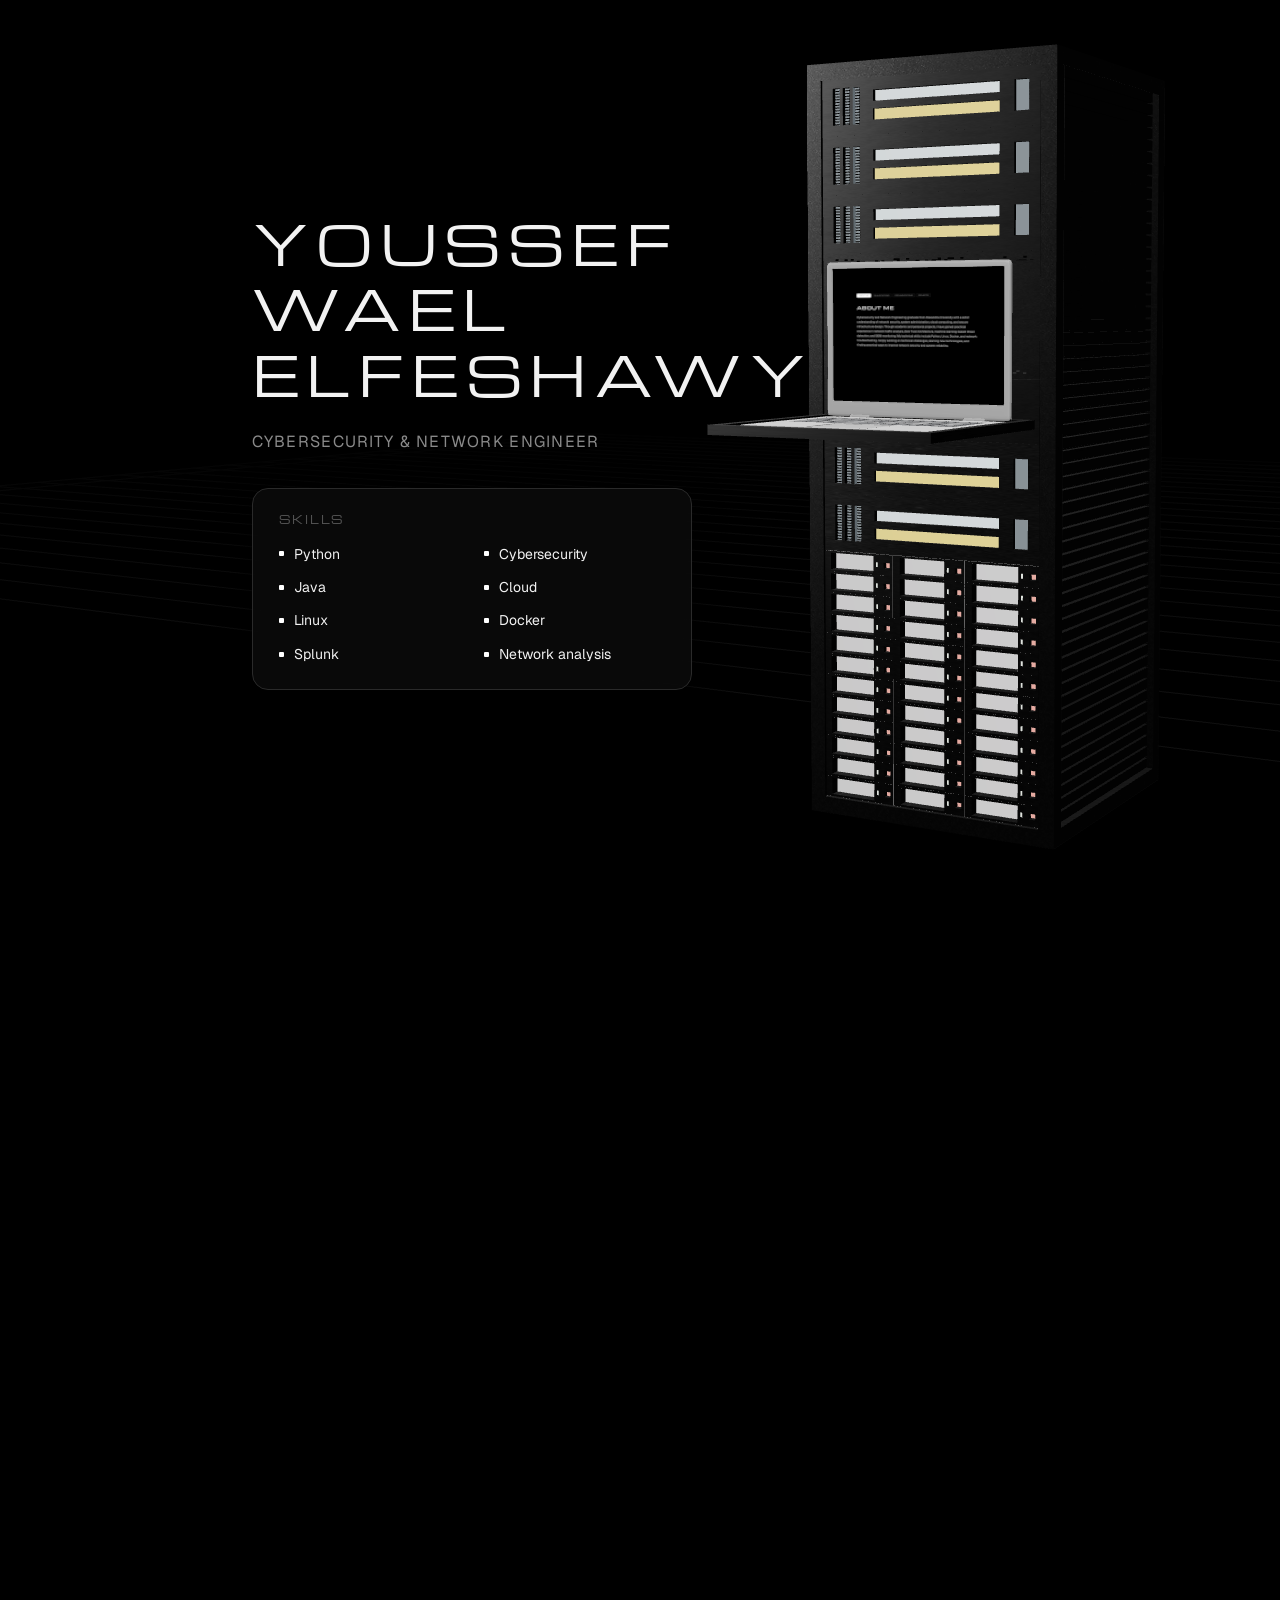
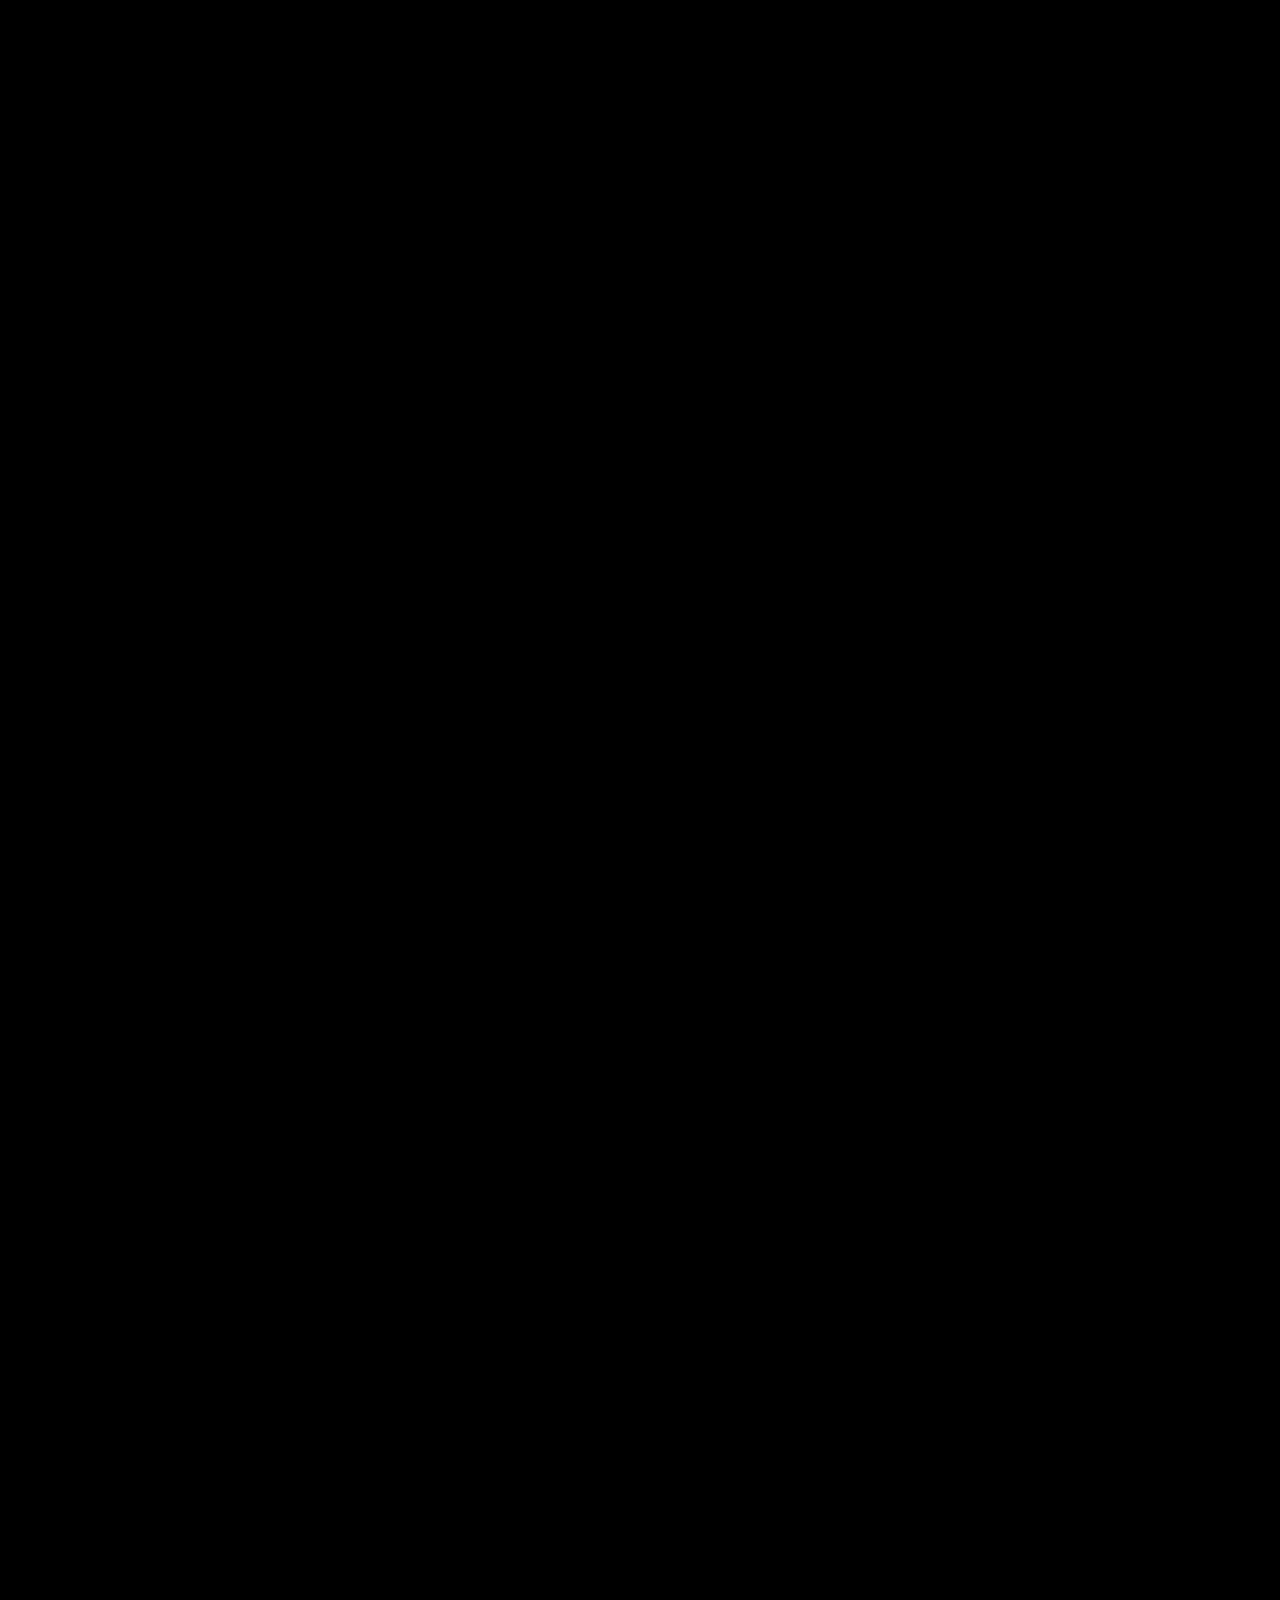
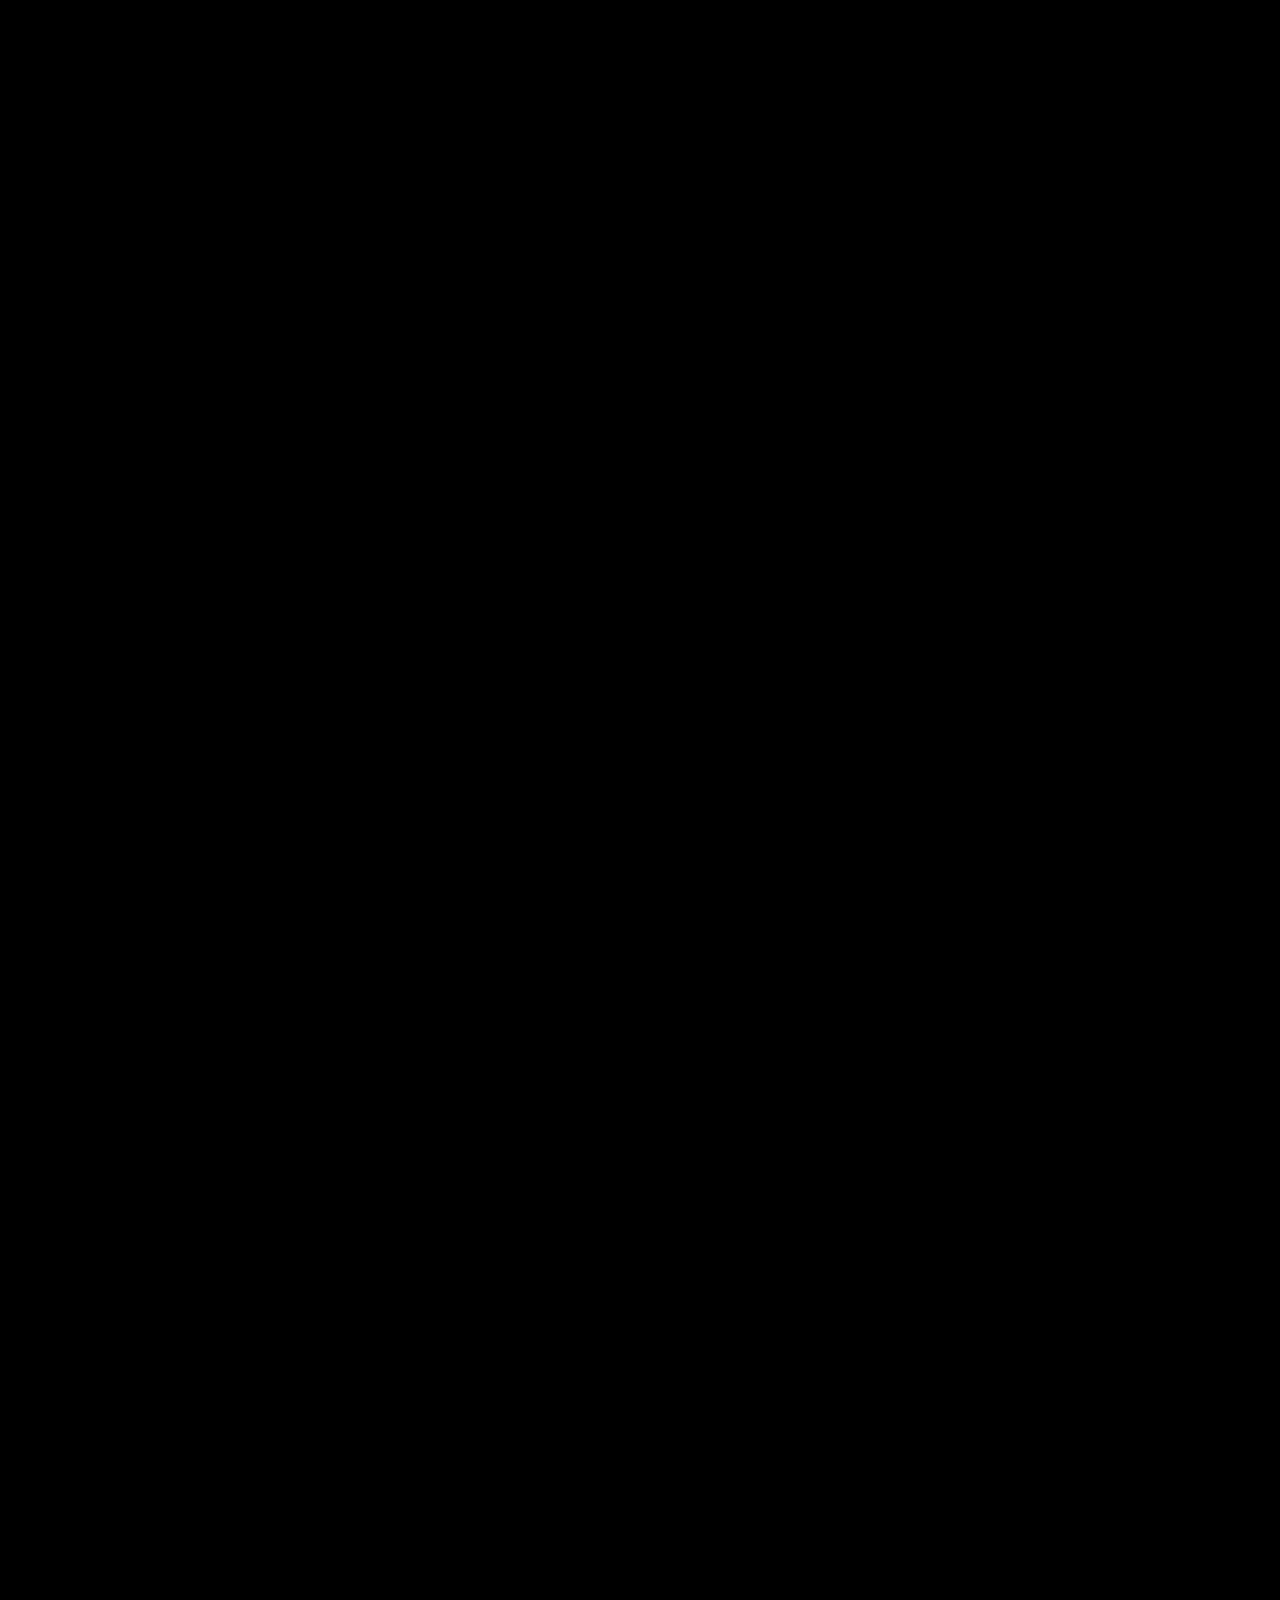
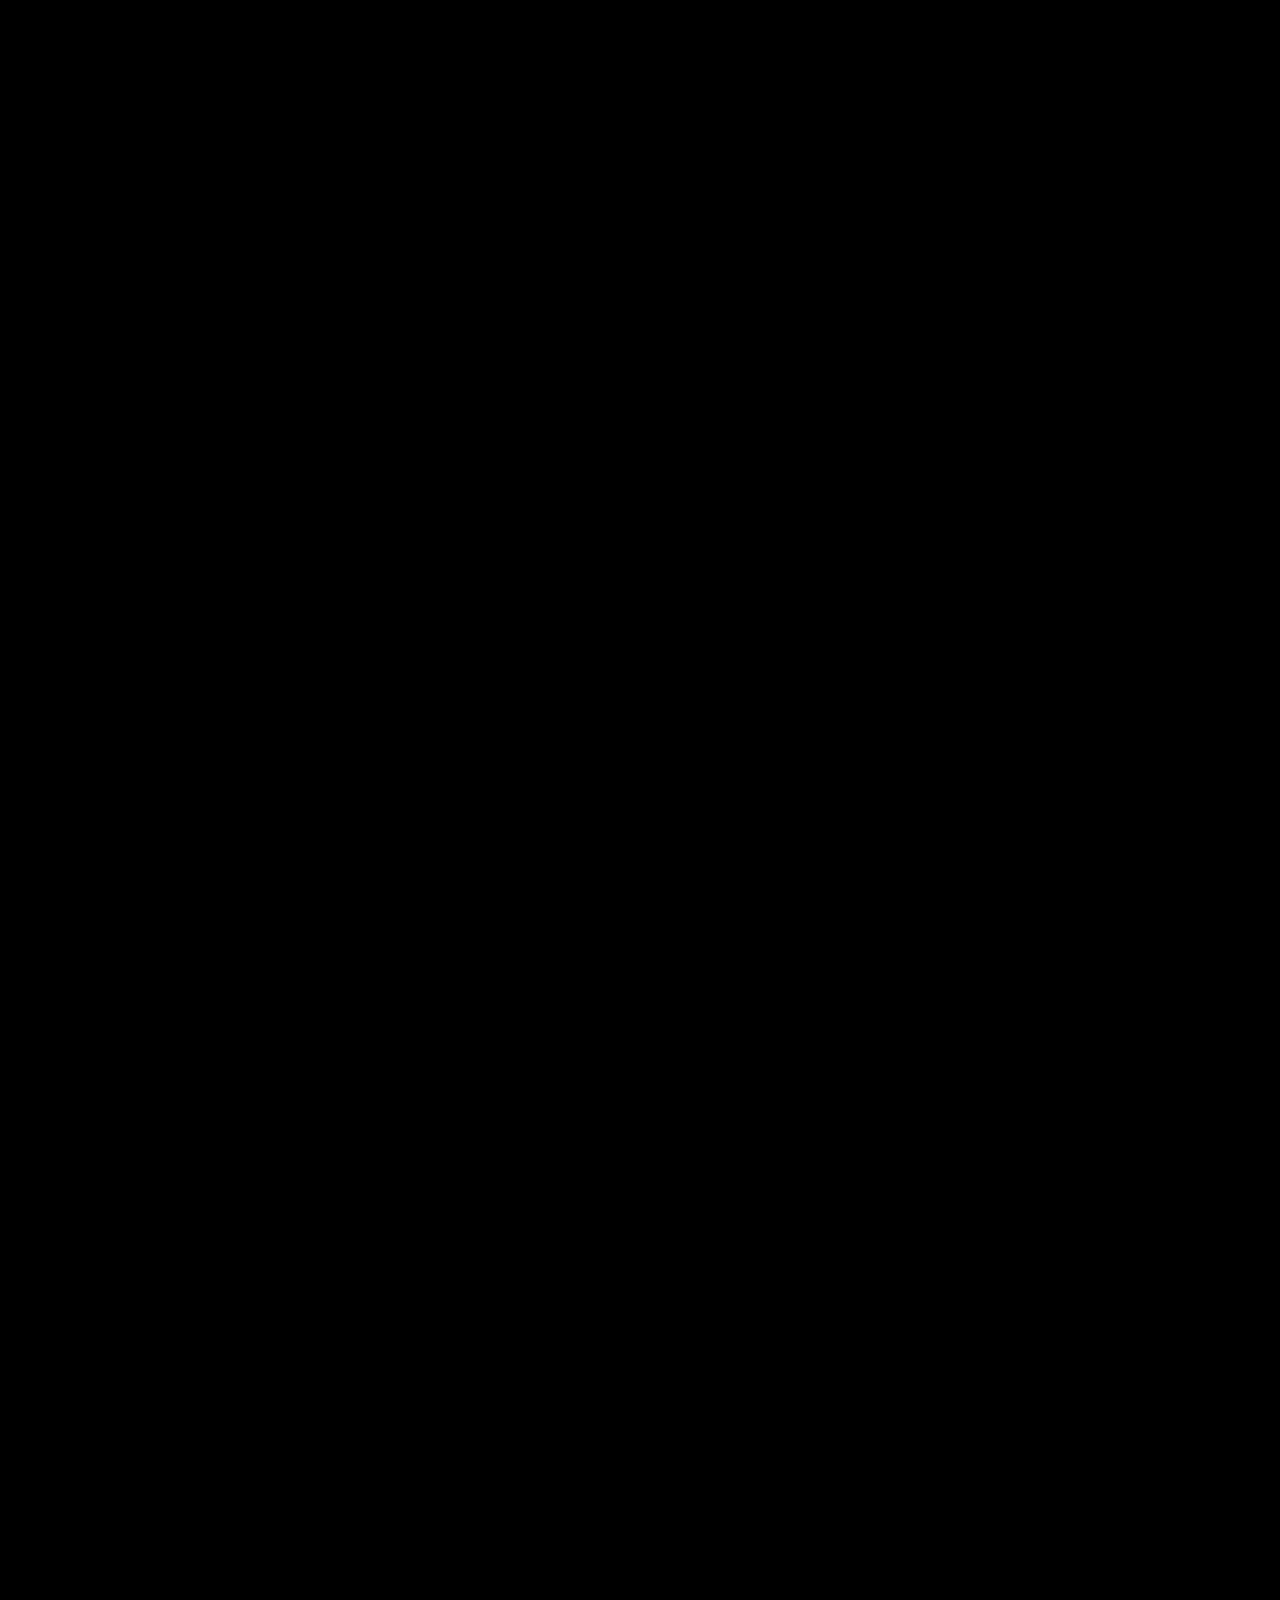
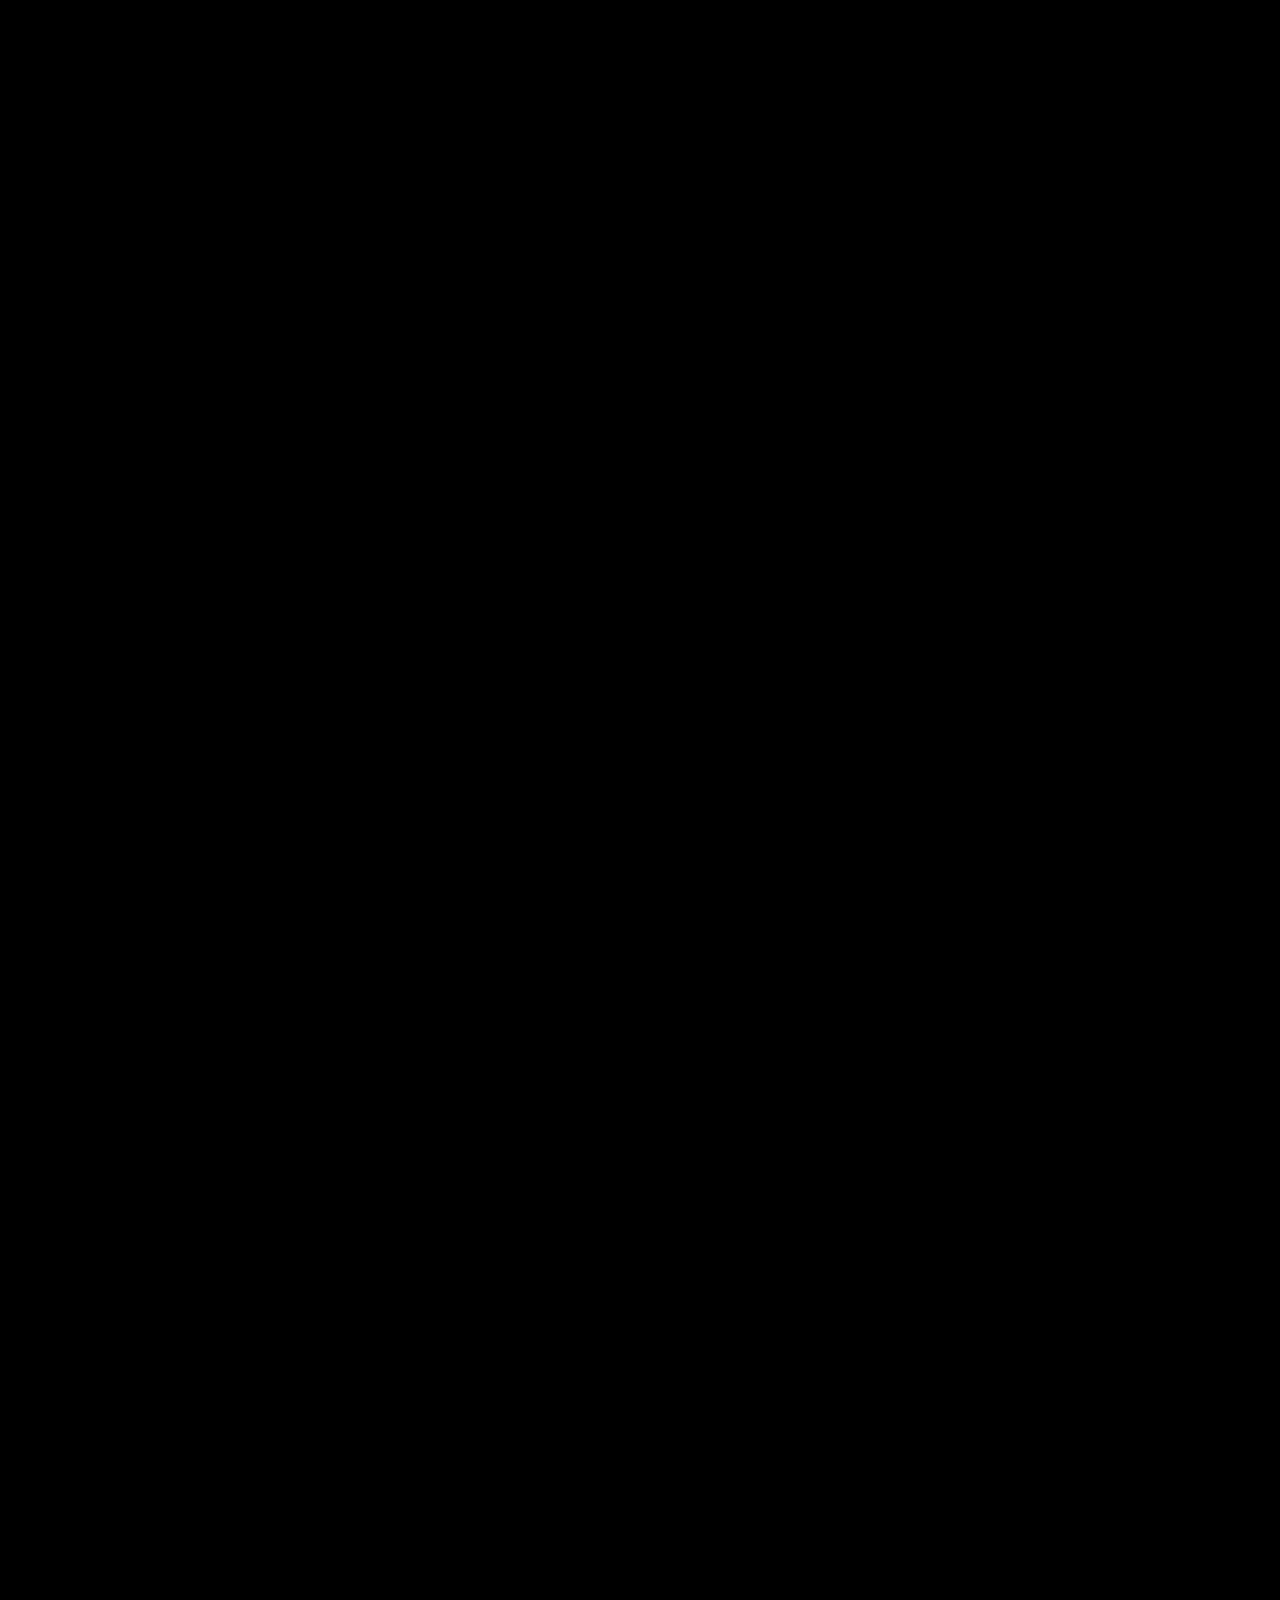
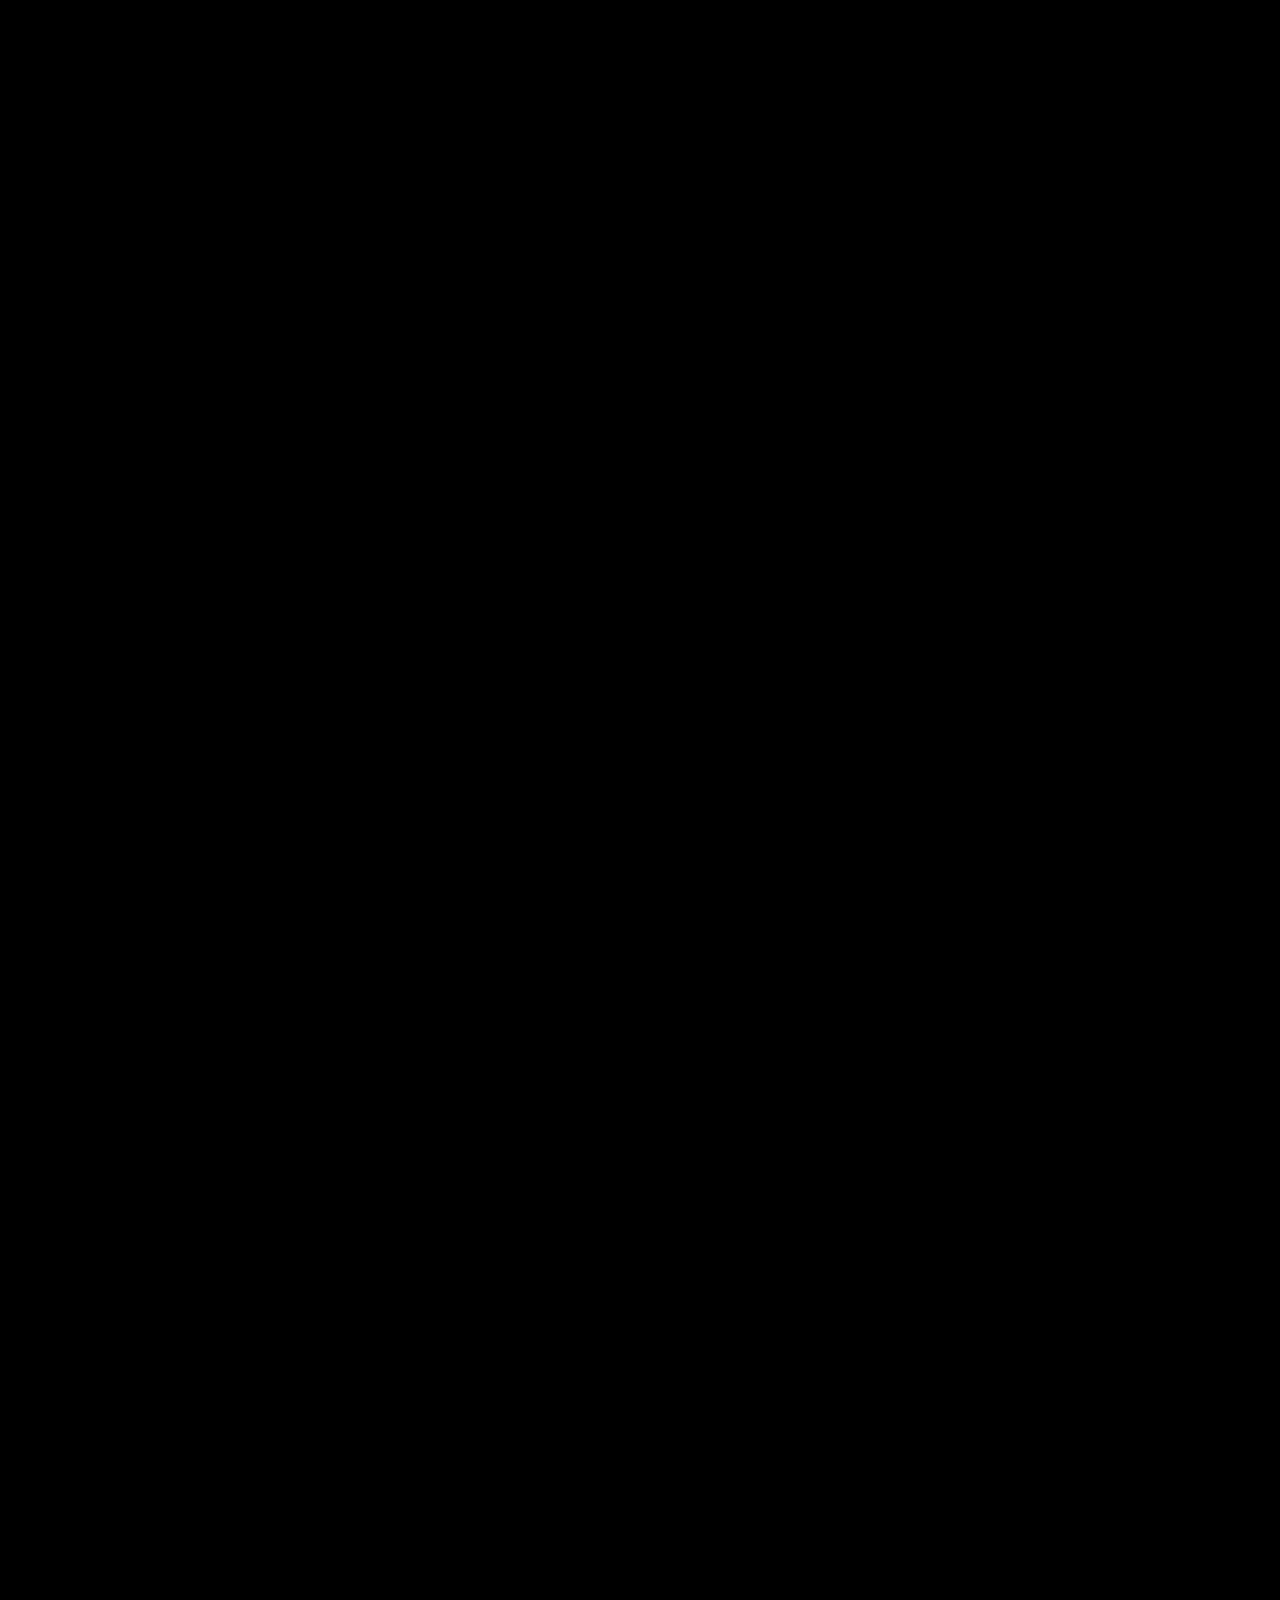
<file: index.html>
<!doctype html>
<html lang="en">
<head>
  <meta charset="utf-8">
  <meta name="viewport" content="width=device-width, initial-scale=1">
  <meta name="description" content="Portfolio of Youssef Wael Elfeshawy, Cybersecurity & Network Engineer.">
  <meta name="theme-color" content="#000000">
  <title>Youssef Wael Elfeshawy</title>
  <!-- <link rel="icon" href="assets/favicon.svg" type="image/svg+xml"> -->
  <link rel="preconnect" href="https://fonts.googleapis.com">
  <link rel="preconnect" href="https://fonts.gstatic.com" crossorigin>
  <link href="https://fonts.googleapis.com/css2?family=Geist:wght@300;400;500;600&family=Inter:wght@300;400;500;600&family=JetBrains+Mono:wght@400;500;600&family=Michroma&display=swap" rel="stylesheet">
  <link rel="stylesheet" href="style.css">
</head>
<body>
  <div id="loader" aria-hidden="true">
    <div class="loader-box">
      <div class="loader-spinner"></div>
      <p>Connecting to server…</p>
      <div class="loader-track"><div id="loader-bar"></div></div>
    </div>
  </div>

  <div id="stage" aria-hidden="true"><canvas id="webgl-canvas"></canvas></div>

  <!-- Mobile Drawer Navigation -->
  <button id="mobile-drawer-toggle" class="mobile-drawer-toggle" aria-label="Open Navigation" aria-expanded="false" aria-controls="mobile-drawer">
    <svg width="22" height="22" viewBox="0 0 24 24" fill="none" stroke="currentColor" stroke-width="2.2" stroke-linecap="round" stroke-linejoin="round" aria-hidden="true">
      <line x1="3" y1="6" x2="21" y2="6"></line>
      <line x1="3" y1="12" x2="21" y2="12"></line>
      <line x1="3" y1="18" x2="21" y2="18"></line>
    </svg>
  </button>
  <div id="mobile-drawer-backdrop" class="mobile-drawer-backdrop" aria-hidden="true"></div>
  <aside id="mobile-drawer" class="mobile-drawer" aria-label="Mobile Navigation">
    <div class="drawer-header">
      <span class="drawer-title">SCREEN PAGES</span>
      <button id="mobile-drawer-close" class="drawer-close" aria-label="Close Navigation">
        <svg width="20" height="20" viewBox="0 0 24 24" fill="none" stroke="currentColor" stroke-width="2.2" stroke-linecap="round" stroke-linejoin="round">
          <line x1="18" y1="6" x2="6" y2="18"></line>
          <line x1="6" y1="6" x2="18" y2="18"></line>
        </svg>
      </button>
    </div>
    <nav class="drawer-nav">
      <button type="button" class="drawer-link" data-nav="0">
        <span class="drawer-num">01</span>
        <span class="drawer-label">ABOUT ME</span>
      </button>
      <button type="button" class="drawer-link" data-nav="1">
        <span class="drawer-num">02</span>
        <span class="drawer-label">QUALIFICATIONS</span>
      </button>
      <button type="button" class="drawer-link" data-nav="2">
        <span class="drawer-num">03</span>
        <span class="drawer-label">DOCUMENTATIONS</span>
      </button>
      <button type="button" class="drawer-link" data-nav="3">
        <span class="drawer-num">04</span>
        <span class="drawer-label">PROJECTS</span>
      </button>
    </nav>
  </aside>

  <main>
    <!-- 1. Hero: intro on the left, server on the right -->
    <section id="hero">
      <div class="hero-content">
        <h1>Youssef Wael<br>Elfeshawy</h1>
        <p class="role">Cybersecurity &amp; network engineer</p>
        <div class="skills">
          <h2>Skills</h2>
          <ul>
            <li>Python</li><li>Cybersecurity</li>
            <li>Java</li><li>Cloud</li>
            <li>Linux</li><li>Docker</li>
            <li>Splunk</li><li>Network analysis</li>
          </ul>
        </div>
      </div>
    </section>

    <!-- 2. Laptop screen: one scroll stop per page (Qualifications and Projects have long scroll distance) -->
    <section id="screen-stops">
      <div class="stop" data-tab="0"></div>
      <div class="stop stop-long" data-tab="1"></div>
      <div class="stop" data-tab="2"></div>
      <div class="stop stop-long" data-tab="3"></div>
    </section>

    <!-- 3. Keyboard / contact -->
    <section id="contact"></section>
  </main>

  <div id="toast" class="toast" role="status" aria-live="polite"></div>
  <noscript><p class="noscript">This portfolio needs JavaScript and WebGL. Contact: youssifelfeshawy@gmail.com</p></noscript>

  <script type="importmap">{ "imports": { "three": "./assets/vendor/three.module.min.js", "three/addons/": "./assets/vendor/" } }</script>
  <script src="assets/vendor/gsap.min.js"></script>
  <script src="assets/vendor/ScrollTrigger.min.js"></script>
  <script type="module" src="script.js?v=2.2"></script>
</body>
</html>
</file>
<file: style.css>
/* ==========================================================================
   PORTFOLIO DESIGN SYSTEM — MONOCHROME FUTURISTIC THEME
   Engineered for Youssef Wael Elfeshawy (Network & Cybersecurity Engineer)
   Aesthetic: Pure Black, Crisp White, Refined Grays, Geometric Typography
   ========================================================================== */

:root {
  /* Monochrome Futuristic Color Palette (Reference match) */
  --bg: #000000;
  --bg-deep: #000000;
  --bg-datacenter: #050505;
  --bg-surface: rgba(14, 14, 14, 0.75);
  --bg-card: rgba(12, 12, 12, 0.85);

  --text: #f2f2f2;
  --text-main: #f2f2f2;
  --muted: #8a8a8a;
  --dim: #555555;
  --line: #2a2a2a;
  --border-subtle: #2a2a2a;
  --border-glow: rgba(255, 255, 255, 0.2);

  /* Monochrome High-Contrast Accents */
  --cyan: #ffffff;
  --blue: #8a8a8a;
  --emerald: #f2f2f2;
  --white: #ffffff;

  /* Typography — Futuristic geometric heading + clean modern sans body */
  --heading-font: "Michroma", system-ui, sans-serif;
  --sans: "Geist", "Inter", system-ui, -apple-system, "Segoe UI", Roboto, sans-serif;
  --mono: "JetBrains Mono", ui-monospace, SFMono-Regular, Menlo, Monaco, Consolas, monospace;

  /* Layout Spacing */
  --pad: clamp(24px, 7vw, 120px);
}

*, *::before, *::after {
  box-sizing: border-box;
  margin: 0;
  padding: 0;
}

html {
  color-scheme: dark;
  background-color: var(--bg);
}

body {
  font-family: var(--sans);
  font-size: 15px;
  line-height: 1.6;
  color: var(--text);
  overflow-x: hidden;
  background: #000000;
}

:focus-visible {
  outline: 2px solid #ffffff;
  outline-offset: 3px;
}

/* ==========================================================================
   3D WEBGL STAGE (Fixed, behind text)
   ========================================================================== */

#stage,
#webgl-container {
  position: fixed;
  inset: 0;
  width: 100vw;
  height: 100vh;
  z-index: 1;
  pointer-events: none;
  overflow: hidden;
}

#webgl-canvas {
  display: block;
  width: 100%;
  height: 100%;
  pointer-events: auto;
}

.webgl-vignette {
  position: absolute;
  inset: 0;
  background: radial-gradient(circle at 75% 50%, transparent 40%, rgba(0, 0, 0, 0.7) 80%, #000000 100%);
  pointer-events: none;
}

main {
  position: relative;
  z-index: 2;
  pointer-events: none;
}

.wrap {
  width: min(1360px, calc(100% - 64px));
  margin-inline: auto;
  position: relative;
  z-index: 2;
}

/* ==========================================================================
   HERO SECTION: Left Column Intro, 3D Server Console on Right
   ========================================================================== */

#hero,
.hero-section {
  margin-left: 18vh;
  min-height: 100vh;
  display: flex;
  align-items: center;
  padding: 72px var(--pad);
  position: relative;
  pointer-events: none;
}

.hero-layout {
  display: flex;
  justify-content: flex-start;
  align-items: center;
  width: 100%;
  max-width: 100%;
  margin: 0;
  position: relative;
  z-index: 2;
}

.hero-content {
  width: min(100%, 620px);
  display: flex;
  flex-direction: column;
  align-items: flex-start;
  text-align: left;
  pointer-events: auto;
}

h1,
.hero-name {
  font-family: var(--heading-font);
  font-size: clamp(32px, 4.2vw, 62px);
  font-weight: 400;
  line-height: 1.22;
  letter-spacing: 0.14em;
  text-transform: uppercase;
  color: var(--text-main);
  margin: 0;
  text-align: left;
}

.hero-name .name-line {
  display: block;
  text-align: left;
}

.role,
.hero-role {
  font-family: var(--sans);
  margin: 22px 0 34px;
  font-size: clamp(13px, 1.3vw, 16px);
  color: var(--muted);
  letter-spacing: 0.08em;
  text-transform: uppercase;
  font-weight: 400;
  text-align: left;
}

.skills,
.hero-skills-card {
  width: 100%;
  max-width: 440px;
  padding: 22px 26px 24px;
  border-radius: 16px;
  background: rgba(12, 12, 12, 0.75);
  border: 1px solid var(--border-subtle);
  backdrop-filter: blur(12px);
  -webkit-backdrop-filter: blur(12px);
  box-shadow: 0 10px 30px rgba(0, 0, 0, 0.7);
  text-align: left;
}

.skills h2,
.skills-card-title {
  font-family: var(--heading-font);
  font-size: 11px;
  font-weight: 400;
  letter-spacing: 0.16em;
  text-transform: uppercase;
  color: var(--dim);
  margin-bottom: 14px;
  text-align: left;
}

.skills ul,
.skills-grid {
  list-style: none;
  display: grid;
  grid-template-columns: 1fr 1fr;
  gap: 11px 24px;
  text-align: left;
}

.skills li,
.skill-item {
  display: flex;
  align-items: center;
  gap: 10px;
  font-family: var(--sans);
  font-size: 14px;
  font-weight: 400;
  color: var(--text);
}

.skills li::before,
.skill-item .bullet {
  content: "";
  width: 5px;
  height: 5px;
  flex: none;
  background: #ffffff;
  border-radius: 1px;
}

.cue,
.hero-scroll-cue {
  margin-top: 40px;
  font-family: var(--sans);
  font-size: 12px;
  color: var(--dim);
  letter-spacing: 0.08em;
  text-transform: uppercase;
  text-align: left;
}

/* ==========================================================================
   SCROLL STOPS (Camera Zoom + Screen Pages + Keyboard)
   ========================================================================== */

#screen-stops,
.terminal-section {
  position: relative;
  pointer-events: none;
}

.stop,
.tab-stop {
  height: 100vh;
  pointer-events: none;
}

.stop-long {
  height: 300vh;
  pointer-events: none;
}

#contact,
.keyboard-section {
  height: 200vh;
  min-height: 200vh;
  position: relative;
  pointer-events: none;
}

/* ==========================================================================
   INTERACTIVE TOAST
   ========================================================================== */

.toast {
  position: fixed;
  right: 24px;
  bottom: 24px;
  z-index: 999;
  max-width: calc(100vw - 48px);
  padding: 12px 20px;
  border-radius: 10px;
  background: rgba(14, 14, 14, 0.95);
  border: 1px solid var(--border-subtle);
  box-shadow: 0 10px 30px rgba(0, 0, 0, 0.8), 0 0 1px rgba(255, 255, 255, 0.2);
  font: 400 13px var(--sans);
  color: var(--text);
  opacity: 0;
  transform: translateY(12px);
  pointer-events: none;
  transition: opacity 0.25s, transform 0.25s;
}

.toast.show {
  opacity: 1;
  transform: none;
}

/* ==========================================================================
   DATACENTER LOADER
   ========================================================================== */

#loader,
.datacenter-loader {
  position: fixed;
  inset: 0;
  z-index: 1000;
  display: grid;
  place-items: center;
  background: #000000;
  transition: opacity 0.6s ease, visibility 0.6s ease;
}

#loader.done,
.datacenter-loader.loaded {
  opacity: 0;
  visibility: hidden;
  pointer-events: none;
  display: none;
}

.loader-box,
.loader-content {
  width: min(320px, 86vw);
  display: flex;
  flex-direction: column;
  align-items: center;
  gap: 16px;
}

.loader-box p,
.loader-text {
  font: 400 11px var(--heading-font);
  letter-spacing: 0.16em;
  text-transform: uppercase;
  color: var(--muted);
  text-align: center;
}

.loader-spinner {
  width: 36px;
  height: 36px;
  border-radius: 50%;
  border: 2px solid var(--border-subtle);
  border-top-color: #ffffff;
  animation: spin 0.9s linear infinite;
}

.loader-track,
.loader-bar-track {
  width: 100%;
  height: 3px;
  border-radius: 3px;
  background: #1a1a1a;
  overflow: hidden;
}

#loader-bar,
.loader-bar-fill {
  width: 0;
  height: 100%;
  background: #ffffff;
  box-shadow: 0 0 8px rgba(255, 255, 255, 0.4);
  transition: width 0.2s ease;
}

@keyframes spin {
  to { transform: rotate(360deg); }
}

.noscript {
  position: fixed;
  inset: auto 0 0;
  z-index: 1001;
  padding: 16px;
  text-align: center;
  background: #0a0a0a;
  color: #8a8a8a;
  border-top: 1px solid #2a2a2a;
}

/* ==========================================================================
   RESPONSIVE DESIGN (Tablets and Mobile)
   ========================================================================== */

/* ==========================================================================
   MOBILE DRAWER NAVIGATION (Hidden on Desktop)
   ========================================================================== */

.mobile-drawer-toggle,
.mobile-drawer-backdrop,
.mobile-drawer {
  display: none;
}

@media (max-aspect-ratio: 1/1), (max-width: 820px) {
  #hero,
  .hero-section {
    margin-left: 0;
    align-items: flex-start;
    padding: 7vh 24px 30px;
  }
  .hero-content {
    width: 100%;
    align-items: flex-start;
    text-align: left;
  }
  h1,
  .hero-name {
    font-size: clamp(28px, 8vw, 44px);
    letter-spacing: 0.12em;
    text-align: left;
    line-height: 1.22;
    text-shadow: 0 4px 24px rgba(0, 0, 0, 0.98), 0 1px 4px rgba(0, 0, 0, 0.9);
  }
  .role,
  .hero-role {
    margin: 16px 0 22px;
    font-size: 16px;
    letter-spacing: 0.08em;
    text-align: left;
    text-shadow: 0 2px 16px rgba(0, 0, 0, 0.98);
  }
  .skills,
  .hero-skills-card,
  .cue,
  .hero-scroll-cue {
    display: none;
  }

  /* Screen Drawer Toggle Button at Top-Left (Visible only inside laptop screen) */
  .mobile-drawer-toggle {
    display: flex;
    align-items: center;
    justify-content: center;
    position: fixed;
    top: 18px;
    left: 18px;
    width: 44px;
    height: 44px;
    padding: 0;
    z-index: 1000;
    border-radius: 12px;
    background: rgba(12, 12, 12, 0.94);
    border: 1px solid var(--line);
    color: #ffffff;
    box-shadow: 0 8px 24px rgba(0, 0, 0, 0.7);
    backdrop-filter: blur(14px);
    -webkit-backdrop-filter: blur(14px);
    cursor: pointer;
    opacity: 0;
    pointer-events: none;
    transform: scale(0.85);
    transition: opacity 0.25s ease, transform 0.25s ease, background 0.2s ease, border-color 0.2s ease;
  }

  .mobile-drawer-toggle.visible {
    opacity: 1;
    pointer-events: auto;
    transform: scale(1);
  }

  .mobile-drawer-toggle:hover,
  .mobile-drawer-toggle:focus-visible {
    transform: scale(1.05);
    background: #1a1a1a;
    border-color: #ffffff;
  }

  body.drawer-open .mobile-drawer-toggle {
    opacity: 0;
    pointer-events: none;
  }

  /* Mobile Drawer Backdrop Overlay */
  .mobile-drawer-backdrop {
    display: block;
    position: fixed;
    inset: 0;
    background: rgba(0, 0, 0, 0.85);
    backdrop-filter: blur(6px);
    -webkit-backdrop-filter: blur(6px);
    z-index: 1001;
    opacity: 0;
    pointer-events: none;
    transition: opacity 0.3s cubic-bezier(0.16, 1, 0.3, 1);
  }

  .mobile-drawer-backdrop.active {
    opacity: 1;
    pointer-events: auto;
  }

  /* Slide-Out Drawer Panel */
  .mobile-drawer {
    display: flex;
    flex-direction: column;
    position: fixed;
    top: 0;
    left: 0;
    bottom: 0;
    width: min(320px, 84vw);
    background: rgba(10, 10, 10, 0.98);
    border-right: 1px solid var(--line);
    z-index: 1002;
    padding: 24px 20px;
    transform: translateX(-100%);
    transition: transform 0.32s cubic-bezier(0.16, 1, 0.3, 1);
    box-shadow: 12px 0 36px rgba(0, 0, 0, 0.85);
    backdrop-filter: blur(16px);
    -webkit-backdrop-filter: blur(16px);
  }

  .mobile-drawer.open {
    transform: translateX(0);
  }

  .drawer-header {
    display: flex;
    align-items: center;
    justify-content: space-between;
    padding-bottom: 18px;
    margin-bottom: 20px;
    border-bottom: 1px solid var(--line);
    flex-shrink: 0;
  }

  .drawer-title {
    font-family: var(--heading-font);
    font-size: 11px;
    font-weight: 400;
    color: var(--dim);
    letter-spacing: 0.16em;
    text-transform: uppercase;
  }

  .drawer-close {
    background: rgba(255, 255, 255, 0.05);
    border: 1px solid var(--line);
    color: var(--text);
    width: 36px;
    height: 36px;
    border-radius: 8px;
    display: grid;
    place-items: center;
    cursor: pointer;
    transition: color 0.2s, background 0.2s, border-color 0.2s;
  }

  .drawer-close:hover,
  .drawer-close:focus-visible {
    color: #ffffff;
    background: rgba(255, 255, 255, 0.15);
    border-color: #ffffff;
  }

  .drawer-nav {
    flex: 1;
    overflow-y: auto;
    display: flex;
    flex-direction: column;
    gap: 8px;
  }

  .drawer-link {
    display: flex;
    align-items: center;
    gap: 14px;
    padding: 13px 14px;
    background: transparent;
    border: 1px solid transparent;
    border-radius: 10px;
    color: var(--muted);
    font-family: var(--heading-font);
    font-size: 12px;
    letter-spacing: 0.12em;
    text-decoration: none;
    text-align: left;
    cursor: pointer;
    transition: all 0.2s ease;
    width: 100%;
  }

  .drawer-num {
    font-family: var(--mono);
    font-size: 11px;
    color: var(--dim);
    letter-spacing: 0.05em;
  }

  .drawer-arrow {
    margin-left: auto;
    font-family: var(--mono);
    font-size: 14px;
    color: var(--dim);
  }

  .drawer-link:hover,
  .drawer-link:focus-visible {
    background: rgba(255, 255, 255, 0.06);
    border-color: var(--line);
    color: #ffffff;
  }

  .drawer-link:hover .drawer-num,
  .drawer-link:hover .drawer-arrow {
    color: #ffffff;
  }

  .drawer-link.active {
    background: #ffffff;
    border-color: #ffffff;
    color: #000000;
  }

  .drawer-link.active .drawer-num,
  .drawer-link.active .drawer-arrow {
    color: #000000;
  }

  .drawer-footer {
    padding-top: 18px;
    margin-top: 14px;
    border-top: 1px solid var(--line);
    flex-shrink: 0;
  }

  .drawer-cv-btn {
    width: 100%;
    padding: 13px;
    background: rgba(255, 255, 255, 0.06);
    border: 1px solid var(--line);
    border-radius: 10px;
    color: #ffffff;
    font-family: var(--heading-font);
    font-size: 11px;
    letter-spacing: 0.12em;
    cursor: pointer;
    transition: all 0.2s ease;
  }

  .drawer-cv-btn:hover,
  .drawer-cv-btn:focus-visible {
    background: #ffffff;
    color: #000000;
    border-color: #ffffff;
  }
}

@media (prefers-reduced-motion: reduce) {
  .toast,
  #loader,
  .datacenter-loader {
    transition: none;
  }
  .loader-spinner {
    animation: none;
  }
}
</file>
